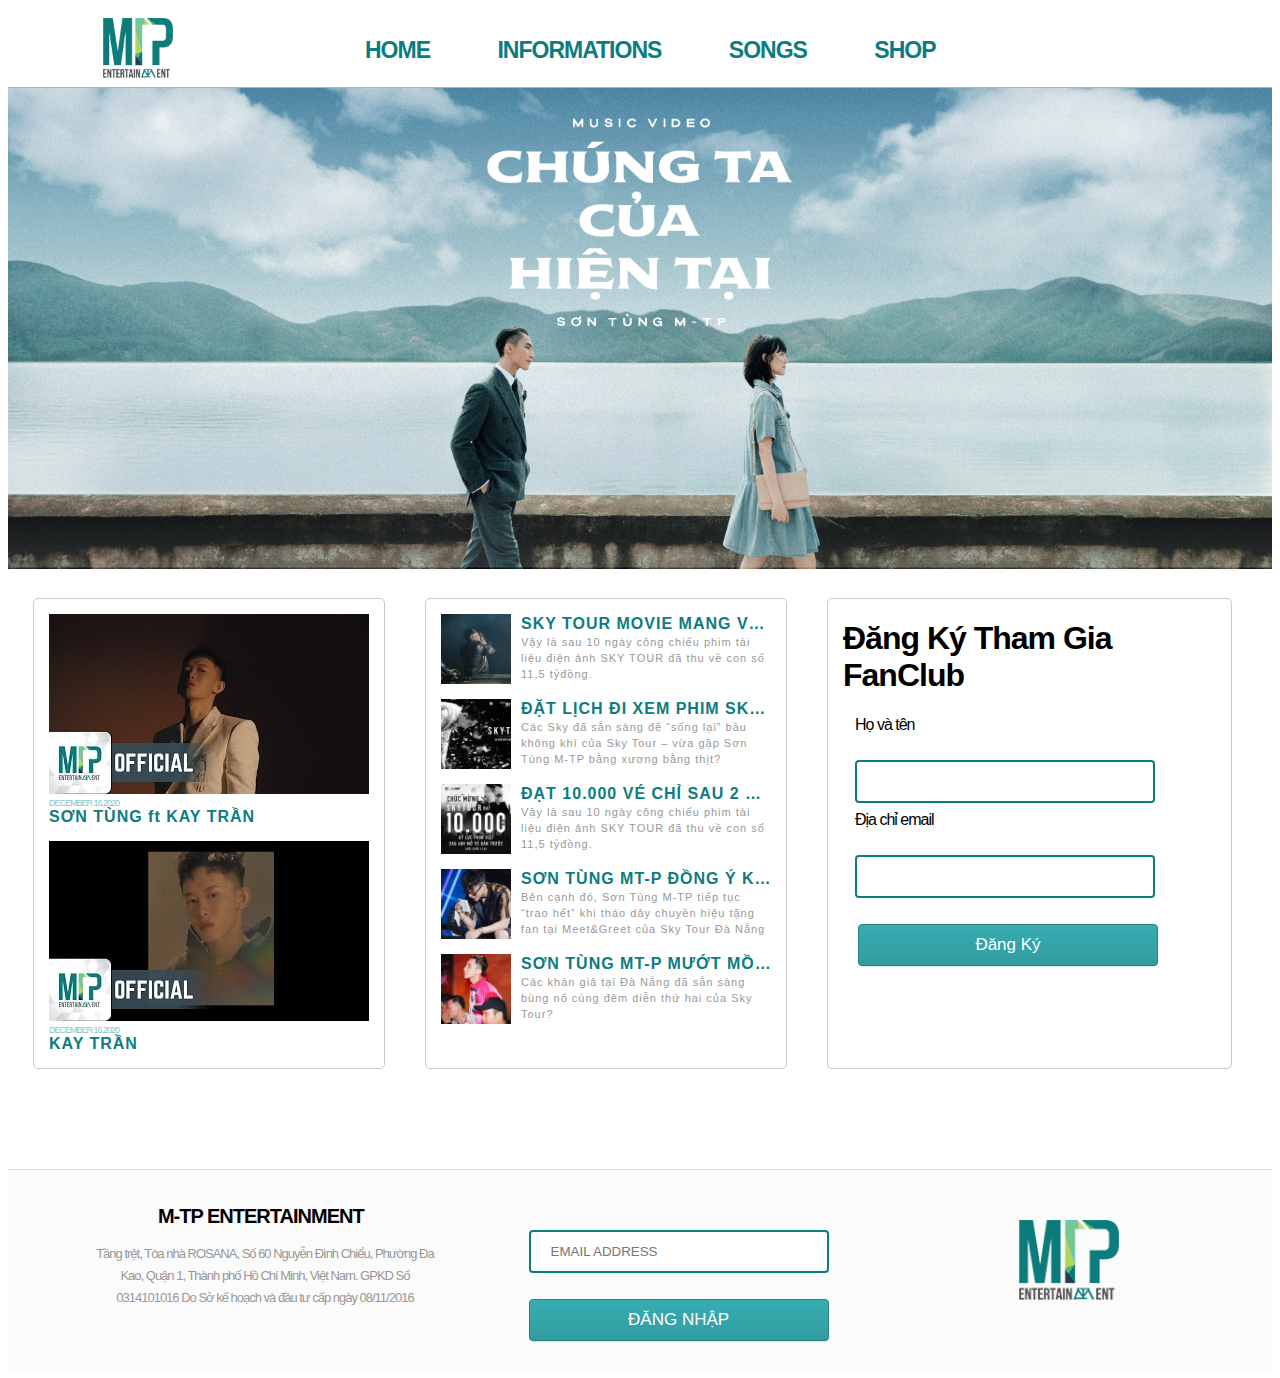
<file: index.html>
<!DOCTYPE html>
<html lang="en">
<head>
    <meta charset="UTF-8">
    <meta http-equiv="X-UA-Compatible" content="IE=edge">
    <meta name="viewport" content="width=device-width, initial-scale=1.0">
    <title>Sơn Tùng MT-P</title>
    <link rel="stylesheet" href="home.css">
    <!-- CSS only -->

</head>
<body>
    <div class="home">
        <div class="menu">
            <div class="li-logo"><a href="index.html"><img src="logo (1).png" class="logo" alt=""></a></div>
            <div class="li-menu">
                <ul class="nav-bar">                              
                    <li class="li-item"><a class="nav-bar-item" href="index.html">Home</a></li>
                    <li class="li-item">
                        <a class="nav-bar-item" href="profile.html">Informations</a>   
                    </li>
                    <li class="li-item position">
                        <a class="nav-bar-item" href="#clients">Songs</a>
                        <div class="items-position">
                            <div class="item-position"><a href="">Em của ngày hôm qua</a></div>
                            <div class="item-position"><a href="">Chúng ta của hiện tại</a></div>
                            <div class="item-position"><a href="">Nắng ấm xa dần</a></div>                       
                        </div>
                    </li>  
                    <li class="li-item"><a class="nav-bar-item" href="shop.html">Shop</a></li>                   
                </ul>
            </div>
        </div>
        <img src="CTCHT-COVER-FB.jpg" class="banner" alt="">
        <div class="container">
            <div class="left">
                <div class="card">
                    <img src="mqdefault.jpg" alt="">
                    <div class="date">DECEMBER 16,2020</div>
                    <div class="title">SƠN TÙNG ft KAY TRẦN</div>
                </div>
                <div class="card">
                    <img src="mqdefault (1).jpg" alt="">
                    <div class="date">DECEMBER 16,2020</div>
                    <div class="title">KAY TRẦN</div>
                </div>   
            </div>
            <div class="mid">
                <div class="card2">
                    <img src="67422535_2853757181304633_7814131320723865600_n-150x150.jpg" class="img-card" alt="">
                    <div class="text-card">
                        <div class="title-card2"><a style="text-decoration: none; color: #0d7c7e;;" href="">SKY TOUR MOVIE MANG VỀ DOANH THU 11.5 TỶ ĐỒNG SAU 10 NGÀY CÔNG CHIẾU</a></div>
                        <div class="detail-card2">Vậy là sau 10 ngày công chiếu phim tài liệu điện ảnh SKY TOUR đã thu về con số 11,5 tỷđồng.</div>
                    </div>
                </div>
                <div class="card2">
                    <img src="SKY-TOUR-ngang-150x150.jpg" class="img-card" alt="">
                    <div class="text-card">
                        <div class="title-card2"><a style="text-decoration: none; color: #0d7c7e;;" href="">ĐẶT LỊCH ĐI XEM PHIM SKYTOUR NGAY: Nghệ sĩ Sơn Tùng M-TP sẽ có mặt tại các rạp chiếu SKY TOUR Movie và hẹn hò cùng fan này!</a></div>
                        <div class="detail-card2">Các Sky đã sẵn sàng để “sống lại” bầu không khí của Sky Tour – vừa gặp Sơn Tùng M-TP bằng xương bằng thịt?</div>
                    </div>
                </div>
                <div class="card2">
                    <img src="photo-1-1591864601928586223537-150x150 (1).jpg" class="img-card" alt="">
                    <div class="text-card">
                        <div class="title-card2"><a style="text-decoration: none; color: #0d7c7e;;" href="">ĐẠT 10.000 VÉ CHỈ SAU 2 NGÀY, SKY TOUR MOVIE của Sơn Tùng M-TP xô đổ mọi CỦA SƠN TÙNG XÔ ĐỔ MỌI KỶ LỤC PHIM VIỆT</a></div>
                        <div class="detail-card2">Vậy là sau 10 ngày công chiếu phim tài liệu điện ảnh SKY TOUR đã thu về con số 11,5 tỷđồng.</div>
                    </div>
                </div>
                <div class="card2">
                    <img src="7-150x150.jpg" class="img-card" alt="">
                    <div class="text-card">
                        <div class="title-card2"><a style="text-decoration: none; color: #0d7c7e;;" href="">SƠN TÙNG MT-P ĐỒNG Ý KÝ GIẤY ĐĂNG KÝ KẾT HÔN</a></div>
                        <div class="detail-card2">
                            Bên cạnh đó, Sơn Tùng M-TP tiếp tục “trao hết” khi tháo dây chuyền hiệu tặng fan tại Meet&Greet của Sky Tour Đà Nẵng
                        </div>
                    </div>
                </div>
                <div class="card2">
                    <img src="2-150x150.jpg" class="img-card" alt="">
                    <div class="text-card">
                        <div class="title-card2"><a style="text-decoration: none; color: #0d7c7e;;" href="">SƠN TÙNG MT-P MƯỚT MỒ HÔI TẬP LUYỆN TẠI ĐÀ NẴNG đến tận nửa đêm cho SKY TOUR</a></div>
                        <div class="detail-card2">Các khán giả tại Đà Nẵng đã sẵn sàng bùng nổ cùng đêm diễn thứ hai của Sky Tour?</div>
                    </div>
                </div>
            </div>
            <div class="right">
                <form action="">
                    <div>
                        <h1>Đăng Ký Tham Gia FanClub</h1>
                        <div class="form-sign">
                            <div for="fname">Họ và tên</div>
                            <br><input type="text" id="fname" name="fname">
                            <br><div for="lname">Địa chỉ email</div>
                            <br><input type="text" id="lname" name="lname">                      
                        </div>
                        <br><button class="button-25">Đăng Ký</button>
                        
                    </div>
                </form>
            </div>

        </div>
        <div class="footer">
            <div class="left-footer">
                <div class="title-footer">M-TP ENTERTAINMENT</div>
                <div class= "detail-footer">Tầng trệt, Tòa nhà ROSANA, Số 60 Nguyễn Đình Chiểu, Phường Đa Kao, Quận 1, Thành phố Hồ Chí Minh, Việt Nam. GPKD Số 0314101016 Do Sở kế hoạch và đầu tư cấp ngày 08/11/2016 </div>
            </div>
            <div class="mid-footer">
                <input type="text" placeholder="EMAIL ADDRESS">
                <br><br><button class="button-25">ĐĂNG NHẬP</button>
            </div>
            <div class="right-footer">
                <img src="logo (1).png" class="img-footer" alt="">
            </div>
        </div>
    </div>
</body>
</html>
</file>
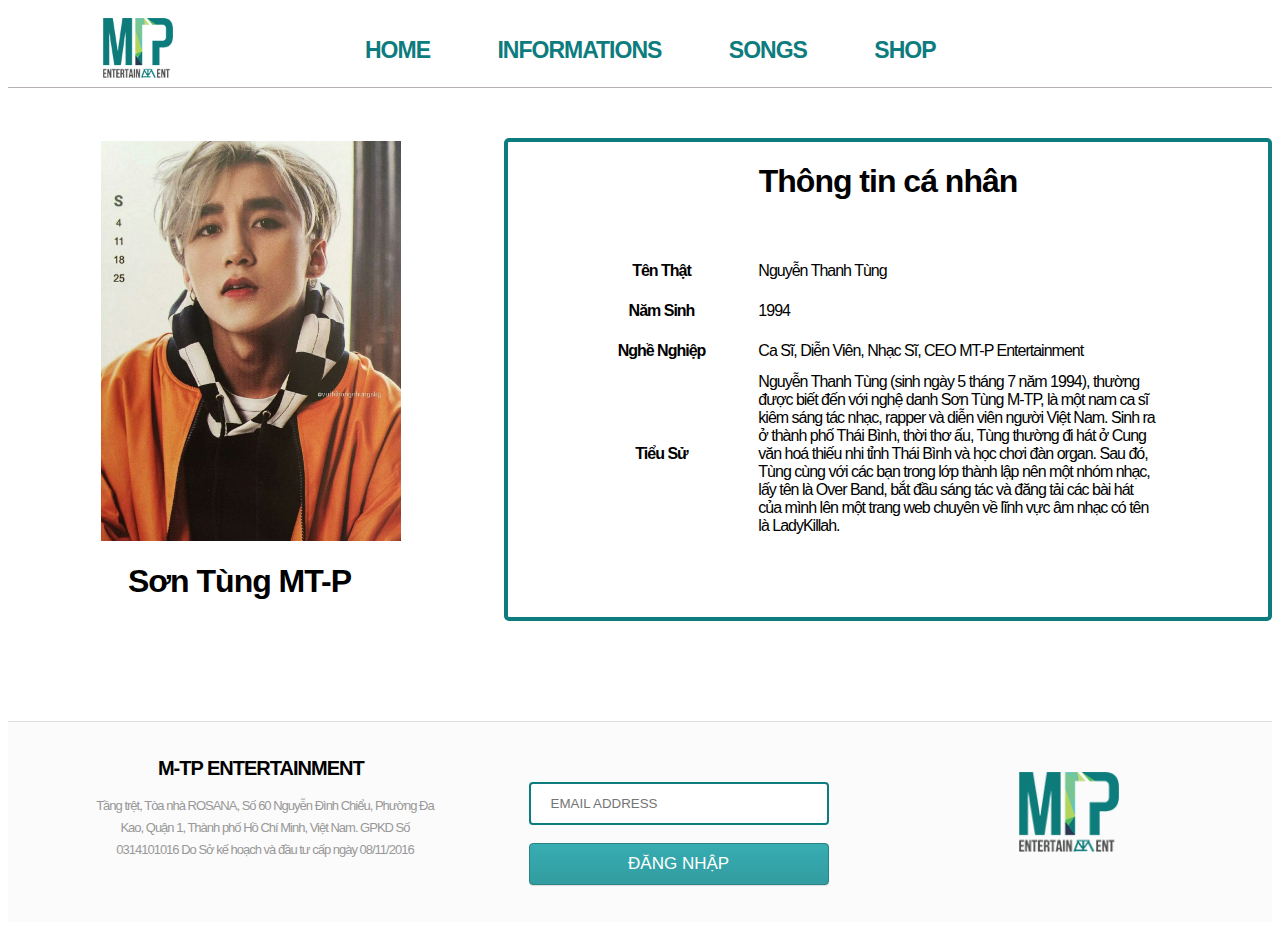
<file: profile.html>
<!DOCTYPE html>
<html lang="en">
<head>
    <meta charset="UTF-8">
    <meta http-equiv="X-UA-Compatible" content="IE=edge">
    <meta name="viewport" content="width=device-width, initial-scale=1.0">
    <title>Informations</title>
    <link rel="stylesheet" href="profile.css">
</head>
<body>
    <div class="home">
        <div class="menu">
            <div class="li-logo"><a href="index.html"><img src="logo (1).png" class="logo" alt=""></a></div>
            <div class="li-menu">
                <ul class="nav-bar">                              
                    <li class="li-item"><a class="nav-bar-item" href="index.html">Home</a></li>
                    <li class="li-item">
                        <a class="nav-bar-item" href="profile.html">Informations</a>   
                    </li>
                    <li class="li-item position">
                        <a class="nav-bar-item" href="#clients">Songs</a>
                        <div class="items-position">
                            <div class="item-position"><a href="">Em của ngày hôm qua</a></div>
                            <div class="item-position"><a href="">Chúng ta của hiện tại</a></div>
                            <div class="item-position"><a href="">Nắng ấm xa dần</a></div>                       
                        </div>
                    </li>  
                    <li class="li-item"><a class="nav-bar-item" href="shop.html">Shop</a></li>                   
                </ul>
            </div>
        </div>
        <div class="main">
            <div class="main-info">
                <div class="img-name">
                    <img src="8e34e3e4a570228fecaf7ce3c81328f0.jpg" class="anhDaiDien" alt="">
                    <div class="text-label">Sơn Tùng</div>
                    <h1 class="name-title">Sơn Tùng MT-P</h1>
                </div>
                <div class="info">
                    <h1 class="info-title">Thông tin cá nhân</h1>
                    <table>
                        <tr>
                            <th>Tên Thật </th>
                            <td>Nguyễn Thanh Tùng</td>
                        </tr>
                        <tr>
                            <th>Năm Sinh
                            </th>
                            <td>1994</td>
                        </tr>
                        <tr>
                            <th>Nghề Nghiệp</th>
                            <td>Ca Sĩ, Diễn Viên, Nhạc Sĩ, CEO MT-P Entertainment</td>
                        </tr>
                        <tr>
                            <th>Tiểu Sử</th>
                            <td>Nguyễn Thanh Tùng (sinh ngày 5 tháng 7 năm 1994), thường được biết đến với nghệ danh Sơn Tùng M-TP, là một nam ca sĩ kiêm sáng tác nhạc, rapper và diễn viên người Việt Nam.

                            Sinh ra ở thành phố Thái Bình, thời thơ ấu, Tùng thường đi hát ở Cung văn hoá thiếu nhi tỉnh Thái Bình và học chơi đàn organ. Sau đó, Tùng cùng với các bạn trong lớp thành lập nên một nhóm nhạc, lấy tên là Over Band, bắt đầu sáng tác và đăng tải các bài hát của mình lên một trang web chuyên về lĩnh vực âm nhạc có tên là LadyKillah.</td>
                        </tr>
                    </table>
                </div>
            </div>           
        </div>
        <div class="footer">
            <div class="left-footer">
                <div class="title-footer">M-TP ENTERTAINMENT</div>
                <div class= "detail-footer">Tầng trệt, Tòa nhà ROSANA, Số 60 Nguyễn Đình Chiểu, Phường Đa Kao, Quận 1, Thành phố Hồ Chí Minh, Việt Nam. GPKD Số 0314101016 Do Sở kế hoạch và đầu tư cấp ngày 08/11/2016 </div>
            </div>
            <div class="mid-footer">
                <input type="text" placeholder="EMAIL ADDRESS">
                <br><br><button class="button-25">ĐĂNG NHẬP</button>
            </div>
            <div class="right-footer">
                <img src="logo (1).png" class="img-footer" alt="">
            </div>
        </div>
    </div>
</body>
</html>
</file>
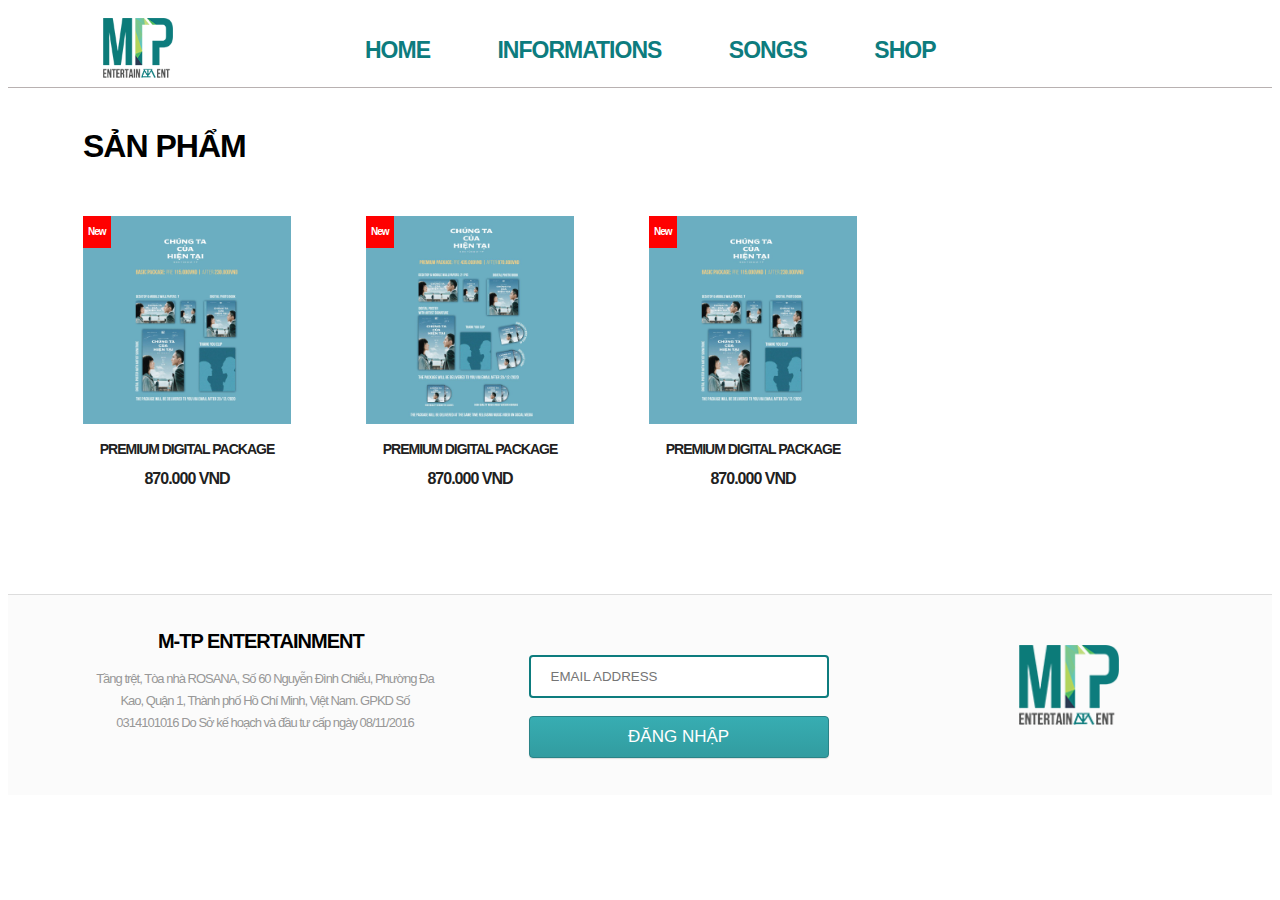
<file: shop.html>
<!DOCTYPE html>
<html lang="en">
<head>
    <meta charset="UTF-8">
    <meta http-equiv="X-UA-Compatible" content="IE=edge">
    <meta name="viewport" content="width=device-width, initial-scale=1.0">
    <title>Shop</title>
    <link rel="stylesheet" href="shop.css">
</head>
<body>
    <div class="home">
        <div class="menu">
            <div class="li-logo"><a href="index.html"><img src="logo (1).png" class="logo" alt=""></a></div>
            <div class="li-menu">
                <ul class="nav-bar">                              
                    <li class="li-item"><a class="nav-bar-item" href="index.html">Home</a></li>
                    <li class="li-item">
                        <a class="nav-bar-item" href="profile.html">Informations</a>   
                    </li>
                    <li class="li-item position">
                        <a class="nav-bar-item" href="#clients">Songs</a>
                        <div class="items-position">
                            <div class="item-position"><a href="">Em của ngày hôm qua</a></div>
                            <div class="item-position"><a href="">Chúng ta của hiện tại</a></div>
                            <div class="item-position"><a href="">Nắng ấm xa dần</a></div>                       
                        </div>
                    </li>  
                    <li class="li-item"><a class="nav-bar-item" href="shop.html">Shop</a></li>                   
                </ul>
            </div>
        </div>
        <div>
            <h1 class="title">SẢN PHẨM</h1>
            <div class="cards">
                <div class="card">
                    <img class="img-card" src="131181981_4220512444629093_1246482215171171311_o-2-1024x1024.jpg" alt="">
                    <div class="title-card">PREMIUM DIGITAL PACKAGE</div>
                    <div class="price-card">870.000 VND</div>
                    <div class="new">New</div>
                </div>
                <div class="card">
                    <img class="img-card" src="131181981_4220512444629093_1246482215171171311_o-1024x1024.jpg" alt="">
                    <div class="title-card">PREMIUM DIGITAL PACKAGE</div>
                    <div class="price-card">870.000 VND</div>
                    <div class="new">New</div>
                </div>
                <div class="card">
                    <img class="img-card" src="131181981_4220512444629093_1246482215171171311_o-2-1024x1024.jpg" alt="">
                    <div class="title-card">PREMIUM DIGITAL PACKAGE</div>
                    <div class="price-card">870.000 VND</div>
                    <div class="new">New</div>
                </div>

                
            </div>
        </div>
        <div class="footer">
            <div class="left-footer">
                <div class="title-footer">M-TP ENTERTAINMENT</div>
                <div class= "detail-footer">Tầng trệt, Tòa nhà ROSANA, Số 60 Nguyễn Đình Chiểu, Phường Đa Kao, Quận 1, Thành phố Hồ Chí Minh, Việt Nam. GPKD Số 0314101016 Do Sở kế hoạch và đầu tư cấp ngày 08/11/2016 </div>
            </div>
            <div class="mid-footer">
                <input type="text" placeholder="EMAIL ADDRESS">
                <br><br><button class="button-25">ĐĂNG NHẬP</button>
            </div>
            <div class="right-footer">
                <img src="logo (1).png" class="img-footer" alt="">
            </div>
        </div>
    </div>
</body>
</html>
</file>
<file: home.css>
/* nav-bar */
body{
    letter-spacing: -1px;
    font-family: "Bebas", "Arial", "sans-serif";
}

.menu{
    display: flex;
    padding-left: 55px;
    padding-top: 10px;
    padding-bottom: 5px;
    border-bottom:1px solid rgb(184, 177, 177) ;
}
.li-menu{
    margin-left: 120px;
    margin-top: 10px;
}
.logo{
    width: 70px;
    height: 60px;
    padding-left:40px;
    animation: doiMauMenu ease 3s infinite;
}



@keyframes doiMauMenu {
    25%{
        transform: scale(1.2);
    }
}
.li-item.position{
    position: relative;   
}

.items-position{
    display: none;
    position: absolute;
    width: 200px;
    left: -1px;
    top: 43px;
    background-color: white;
}

.item-position a{
    text-decoration: none;
    color: black;
}
.item-position a:hover{
    text-decoration: none;
    border-bottom:none ;
}
.li-item.position:hover .items-position {
    display: block;
    color: black;
    border-bottom: none;
    border: 1px solid black;
}
.item-position{
   padding-left: 7px;
    padding-top:7px;
    padding-bottom: 7px;
}
.item-position:hover{
    
    transform: skewX(-5deg);
    transition: 0.3s;
}

.nav-bar li{
    display: inline-block;
    margin-top: -10px;
    
}

.nav-bar-item {  
    padding-left: 20px;
    padding-right:20px ;
    padding-top: 5px;
    padding-bottom: 0px;
    text-decoration: none;
    color: #0d7c7e;
    font-size: 23px;
    padding: 20px 32px;
    text-transform: uppercase;
    font-weight: 800;
    border: none;
}

.li-item :hover{  
    border-bottom:2px solid red ;
    color: rgb(206, 64, 64);
}

/* main */
.banner{
    width: 100%;
}
.container{
    display: flex;
    margin-left: 25px;
    margin-top: 25px;
}
.left{
    padding: 0px 15px 15px 15px;
    border: 1px solid rgb(207, 201, 201);
    border-radius: 5px;
    
}
.date{
    font-size: 9px;
    text-transform: uppercase;
    color: #85c7c6;
}
.title{
    color: #0d7c7e;
    font-weight: 700;
    letter-spacing: 1px;
}
.card{
    margin-top: 15px;
}
.mid{
    margin-left: 40px;
    border: 1px solid rgb(207, 201, 201);
    padding: 0px 15px 15px 15px;
    border-radius:5px ;
}
.card2{
    /* overflow: hidden;
    white-space: nowrap; 
    text-overflow: ellipsis; */
    display: flex;
    /* width: 350px;
    height: 70px; */
    margin-top: 15px;
}

.title-card2{
    overflow: hidden;
    width: 250px;
    white-space: nowrap; 
    color: #0d7c7e;
    text-overflow: ellipsis; 
    font-weight: 700;
    letter-spacing: 1px;
    font-size: 16px;
    line-height: 20px;
}
.text-card{
    margin-left: 10px;
}
.detail-card2{
    overflow: hidden;
    width: 250px;
    text-overflow: ellipsis;
    font-family: "Roboto", "Arial", "sans-serif";
    line-height: 16px;
    margin-bottom: 2px;
    overflow: hidden;
    
    letter-spacing: 1px;
    color: #989898;
    font-size: 11px;
}
.img-card{
    width: 70px;
    height: 70px;
}

.right{
    margin-left: 40px;
    margin-right: 40px;
    border: 1px solid rgb(207, 201, 201);
    padding: 0px 15px 15px 15px;
    border-radius:5px;
}

input[type=text] {
    width: 300px;
    padding: 12px 20px;
    margin: 8px 0;
    box-sizing: border-box;
    border: 2px solid #0d7c7e;
    border-radius: 4px;
}

.form-sign{
    margin-left: 12px;
}
.button-25{
    margin-top: 10px;
}


/* CSS */ 
/* Copy trên mạng */
.button-25 {
  background-color: #36A9AE;
  background-image: linear-gradient(#37ADB2, #329CA0);
  border: 1px solid #2A8387;
  border-radius: 4px;
  box-shadow: rgba(0, 0, 0, 0.12) 0 1px 1px;
  color: #FFFFFF;
  cursor: pointer;
  display: block;
  font-family: -apple-system,".SFNSDisplay-Regular","Helvetica Neue",Helvetica,Arial,sans-serif;
  font-size: 17px;
  line-height: 100%;
  margin: 0;
  outline: 0;
  padding: 11px 15px 12px;
  text-align: center;
  transition: box-shadow .05s ease-in-out,opacity .05s ease-in-out;
  user-select: none;
  -webkit-user-select: none;
  touch-action: manipulation;
  width: 100%;
}

.button-25:hover {
  box-shadow: rgba(255, 255, 255, 0.3) 0 0 2px inset, rgba(0, 0, 0, 0.4) 0 1px 2px;
  text-decoration: none;
  transition-duration: .15s, .15s;
}

.button-25:active {
  box-shadow: rgba(0, 0, 0, 0.15) 0 2px 4px inset, rgba(0, 0, 0, 0.4) 0 1px 1px;
}

.button-25:disabled {
  cursor: not-allowed;
  opacity: .6;
}

.button-25:disabled:active {
  pointer-events: none;
}

.button-25:disabled:hover {
  box-shadow: none;
}



.footer{
    margin-top: 100px;
    background-color: #fbfbfb;
    border-top: 1px solid #ddd;
    width: 100%;
    height: 200px;
    display: flex;
}
.left-footer{
    width: 40%;
}
.title-footer{
    margin-top: 35px;
    font-size: 20px;
    text-align: center;
    text-transform: uppercase;
    letter-spacing: -1px;
    font-weight: bold;
    
}

.detail-footer{
    margin-top: 15px;
    color: #989898;
    font-size: 13px;
    line-height: 22px;
    text-align: center;
    width: 70%;
    margin-left: 80px;
}
.mid-footer{
    width: 40%;
}
.mid-footer>input {
    margin-left: 15px; ;
    width: 300px;
    padding: 12px 20px;
    margin-top: 60px;
    box-sizing: border-box;
    border: 2px solid #0d7c7e;
    border-radius: 4px;

}
.right-footer{
    width: 20%;

}

.img-footer{
    width: 100px;
    margin-top: 50px;

}
.button-25{
    margin-left: 15px;
    width: 300px;
}
</file>
<file: profile.css>
body{
    letter-spacing: -1px;
    font-family: "Bebas", "Arial", "sans-serif";
}

.menu{
    display: flex;
    padding-left: 55px;
    padding-top: 10px;
    padding-bottom: 5px;
    border-bottom:1px solid rgb(184, 177, 177) ;
}
.li-menu{
    margin-left: 120px;
    margin-top: 10px;
}
.logo{
    width: 70px;
    height: 60px;
    padding-left:40px;
    animation: doiMauMenu ease 3s infinite;
}



@keyframes doiMauMenu {
    25%{
        transform: scale(1.2);
    }
}
.li-item.position{
    position: relative;   
}

.items-position{
    display: none;
    position: absolute;
    width: 200px;
    left: -1px;
    top: 43px;
    background-color: white;
}

.item-position a{
    text-decoration: none;
    color: black;
}
.item-position a:hover{
    text-decoration: none;
    border-bottom:none ;
}
.li-item.position:hover .items-position {
    display: block;
    color: black;
    border-bottom:none ;
    border: 1px solid black;
}
.item-position{
   padding-left: 7px;
    padding-top:7px;
    padding-bottom: 7px;
}
.item-position:hover{
    
    transform: skewX(-5deg);
    transition: 0.3s;
}

.nav-bar li{
    display: inline-block;
    margin-top: -10px;
    
}

.nav-bar-item {  
    padding-left: 20px;
    padding-right:20px ;
    padding-top: 5px;
    padding-bottom: 0px;
    text-decoration: none;
    color: #0d7c7e;
    font-size: 23px;
    padding: 20px 32px;
    text-transform: uppercase;
    font-weight: 800;
    border: none;
}

.li-item :hover{  
    border-bottom:2px solid red ;
    color: rgb(206, 64, 64);
}




.anhDaiDien{ 
    width: 300px;
    height: 400px;
    border: 3px solid white;
    margin-left: 90px;
}
.text-label{
    position: absolute;
    transform: rotate(-90deg);
    /* background-color: black; */
    color:white;
    font-weight: 600;
    top: 290px;
    left: 50px;
}
.name-title{
    margin-top: 15px;
    margin-left: 120px;
}
.info-title{
    text-align: center;
    
}
.main-info{
    display: flex;
    margin-top: 50px;
}
.info{
    
    width: 70%;
    margin-left: 100px;
    border: 4px solid #0d7c7e;
    border-radius: 5px;
}
table{

    margin-top: 50px;
    display: flex;
    justify-content: center;
    
}
th{
    padding-top: 10px;
    padding-bottom: 10px;
    padding-right:50px ;
}
td{
    overflow: hidden;
    width:400px ;

}

.footer{
    margin-top: 100px;
    background-color: #fbfbfb;
    border-top: 1px solid #ddd;
    width: 100%;
    height: 200px;
    display: flex;
}
.left-footer{
    width: 40%;
}
.title-footer{
    margin-top: 35px;
    font-size: 20px;
    text-align: center;
    text-transform: uppercase;
    letter-spacing: -1px;
    font-weight: bold;
    
}

.detail-footer{
    margin-top: 15px;
    color: #989898;
    font-size: 13px;
    line-height: 22px;
    text-align: center;
    width: 70%;
    margin-left: 80px;
}
.mid-footer{
    width: 40%;
}
input[type=text] {
    margin-left: 15px; ;
    width: 300px;
    padding: 12px 20px;
    margin-top: 60px;
    box-sizing: border-box;
    border: 2px solid #0d7c7e;
    border-radius: 4px;

}
.right-footer{
    width: 20%;
}

.img-footer{
    width: 100px;
    margin-top: 50px;

}
.button-25{
    margin-left: 15px;
}

/* CSS */ 
/* Copy trên mạng */
.button-25 {
  background-color: #36A9AE;
  background-image: linear-gradient(#37ADB2, #329CA0);
  border: 1px solid #2A8387;
  border-radius: 4px;
  box-shadow: rgba(0, 0, 0, 0.12) 0 1px 1px;
  color: #FFFFFF;
  cursor: pointer;
  display: block;
  font-family: -apple-system,".SFNSDisplay-Regular","Helvetica Neue",Helvetica,Arial,sans-serif;
  font-size: 17px;
  line-height: 100%;
  /* margin: 0; */
  outline: 0;
  padding: 11px 15px 12px;
  text-align: center;
  transition: box-shadow .05s ease-in-out,opacity .05s ease-in-out;
  user-select: none;
  -webkit-user-select: none;
  touch-action: manipulation;
  width: 300px;
}

.button-25:hover {
  box-shadow: rgba(255, 255, 255, 0.3) 0 0 2px inset, rgba(0, 0, 0, 0.4) 0 1px 2px;
  text-decoration: none;
  transition-duration: .15s, .15s;
}

.button-25:active {
  box-shadow: rgba(0, 0, 0, 0.15) 0 2px 4px inset, rgba(0, 0, 0, 0.4) 0 1px 1px;
}

.button-25:disabled {
  cursor: not-allowed;
  opacity: .6;
}

.button-25:disabled:active {
  pointer-events: none;
}

.button-25:disabled:hover {
  box-shadow: none;
}
</file>
<file: shop.css>
body{
    letter-spacing: -1px;
    font-family: "Bebas", "Arial", "sans-serif";
}

.menu{
    display: flex;
    padding-left: 55px;
    padding-top: 10px;
    padding-bottom: 5px;
    border-bottom:1px solid rgb(184, 177, 177) ;
}
.li-menu{
    margin-left: 120px;
    margin-top: 10px;
}
.logo{
    width: 70px;
    height: 60px;
    padding-left:40px;
    animation: doiMauMenu ease 3s infinite;
}



@keyframes doiMauMenu {
    25%{
        transform: scale(1.2);
    }
}
.li-item.position{
    position: relative;   
}

.items-position{
    display: none;
    position: absolute;
    width: 200px;
    left: -1px;
    top: 43px;
    background-color: white;
}

.item-position a{
    text-decoration: none;
    color: black;
}
.item-position a:hover{
    text-decoration: none;
    border-bottom:none ;
}
.li-item.position:hover .items-position {
    display: block;
    /* box-shadow: 5px 10px 18px #888888; */
    color: black;
    border-bottom:none ;
    border: 1px solid black;
    /* background-color: yellow; */
}
.item-position{
   padding-left: 7px;
    padding-top:7px;
    padding-bottom: 7px;
}
.item-position:hover{
    
    transform: skewX(-5deg);
    transition: 0.3s;
}

.nav-bar li{
    display: inline-block;
    margin-top: -10px;
    
}

.nav-bar-item {
    
    padding-left: 20px;
    padding-right:20px ;
    padding-top: 5px;
    padding-bottom: 0px;
    text-decoration: none;
    color: #0d7c7e;
    font-size: 23px;

    padding: 20px 32px;
    text-transform: uppercase;
    font-weight: 800;
    border: none;
}

.li-item :hover{
    
    border-bottom:2px solid red ;
    color: rgb(206, 64, 64);
}

.title{
    margin-left: 75px;
    margin-top: 40px;
}
.cards{
    display: flex;
}
.img-card{
    width: 208px;
    height: 208px;

}
.card{
    margin-left: 75px;
    margin-top: 30px;
    line-height: 30px;
    position: relative;
}
.card :hover{
    transform: scale(1.1);
}

.title-card{
    font-size: 14px;
    color: #212121;
    text-align: center;
    font-weight: 600;
    
    
}
.price-card{
    text-align: center;
    font-weight: 800;
    color: #212121;
}
.new{
    position: absolute;
    top: 0px;
    padding: 1px 5px;
    background-color: #ff0000;
    color: #fff;
    font-weight: 700;
    font-size: 10px;
}

/* footer */
.footer{
    margin-top: 100px;
    background-color: #fbfbfb;
    border-top: 1px solid #ddd;
    width: 100%;
    height: 200px;
    display: flex;
}
.left-footer{
    width: 40%;
}
.title-footer{
    margin-top: 35px;
    font-size: 20px;
    text-align: center;
    text-transform: uppercase;
    letter-spacing: -1px;
    font-weight: bold;
    
}

.detail-footer{
    margin-top: 15px;
    color: #989898;
    font-size: 13px;
    line-height: 22px;
    text-align: center;
    width: 70%;
    margin-left: 80px;
}
.mid-footer{
    width: 40%;
}
input[type=text] {
    margin-left: 15px; ;
    width: 300px;
    padding: 12px 20px;
    margin-top: 60px;
    box-sizing: border-box;
    border: 2px solid #0d7c7e;
    border-radius: 4px;

}
.button-25{
    margin-left: 15px;
}

/* CSS */ 
/* Copy trên mạng */
.button-25 {
  background-color: #36A9AE;
  background-image: linear-gradient(#37ADB2, #329CA0);
  border: 1px solid #2A8387;
  border-radius: 4px;
  box-shadow: rgba(0, 0, 0, 0.12) 0 1px 1px;
  color: #FFFFFF;
  cursor: pointer;
  display: block;
  font-family: -apple-system,".SFNSDisplay-Regular","Helvetica Neue",Helvetica,Arial,sans-serif;
  font-size: 17px;
  line-height: 100%;
  /* margin: 0; */
  outline: 0;
  padding: 11px 15px 12px;
  text-align: center;
  transition: box-shadow .05s ease-in-out,opacity .05s ease-in-out;
  user-select: none;
  -webkit-user-select: none;
  touch-action: manipulation;
  width: 300px;
}

.button-25:hover {
  box-shadow: rgba(255, 255, 255, 0.3) 0 0 2px inset, rgba(0, 0, 0, 0.4) 0 1px 2px;
  text-decoration: none;
  transition-duration: .15s, .15s;
}

.button-25:active {
  box-shadow: rgba(0, 0, 0, 0.15) 0 2px 4px inset, rgba(0, 0, 0, 0.4) 0 1px 1px;
}

.button-25:disabled {
  cursor: not-allowed;
  opacity: .6;
}

.button-25:disabled:active {
  pointer-events: none;
}

.button-25:disabled:hover {
  box-shadow: none;
}

.right-footer{
    width: 20%;
}

.img-footer{
    width: 100px;
    margin-top: 50px;

}
</file>
